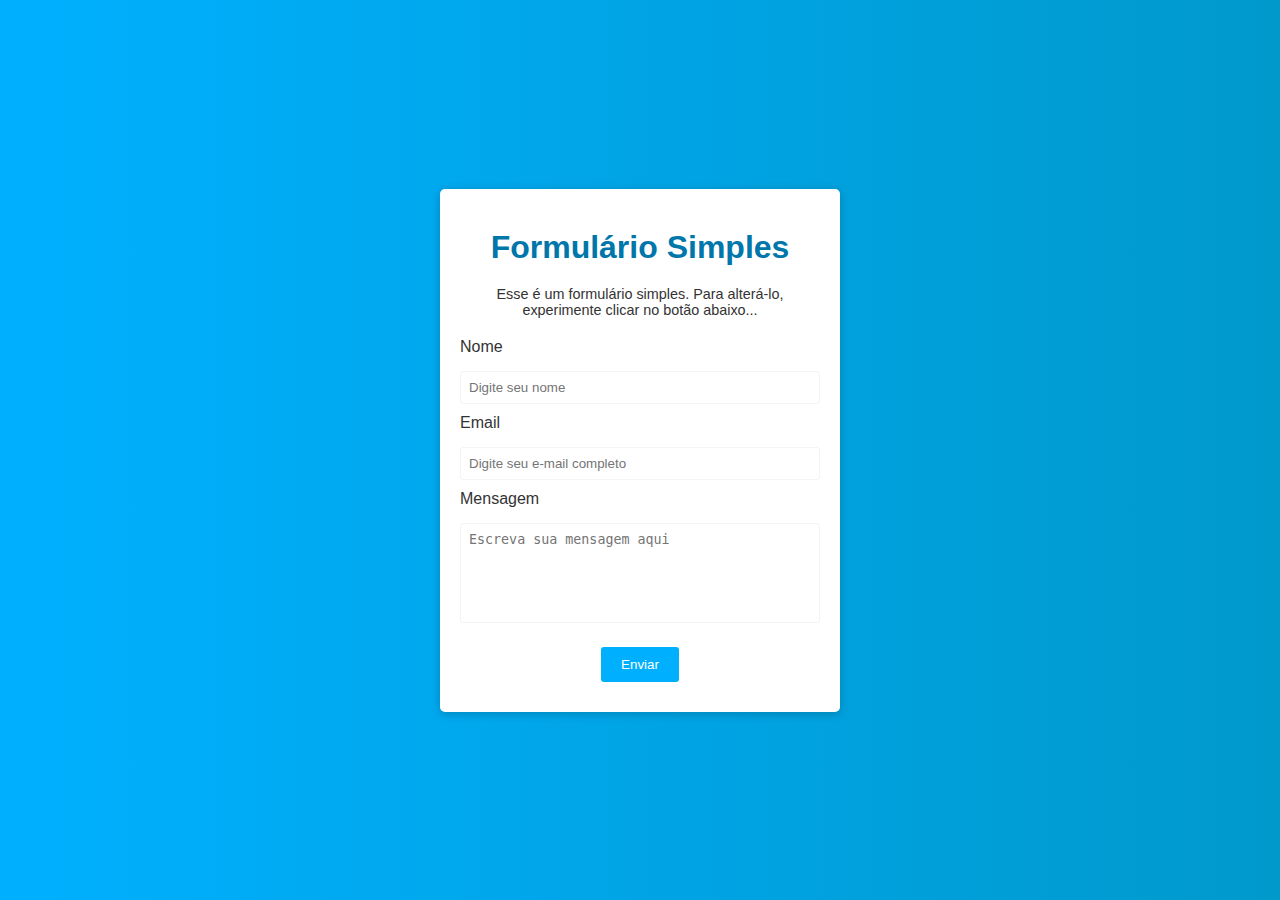
<file: index.html>
<!DOCTYPE html>
<html lang="pt-br">
<head>
    <meta charset="UTF-8">
    <meta name="viewport" content="width=device-width, initial-scale=1.0">
    <link rel="stylesheet" href="style.css">
    <link rel="preconnect" href="https://fonts.googleapis.com">
    <link rel="preconnect" href="https://fonts.gstatic.com" crossorigin>
    <link href="https://fonts.googleapis.com/css2?family=Poppins:ital,wght@0,300;0,500;0,600&display=swap" rel="stylesheet">
    <title>Formulário Simples</title>
</head>
<body>
    <form class="form-container" action="form2.html" method="GET">
        <h1>Formulário Simples</h1>
        <p class="instrucao">Esse é um formulário simples. Para alterá-lo, experimente clicar no botão abaixo...</p>
        <p>
            <label for="InName">Nome</label>
            <input class="name" type="text" name="InName" id="InName" placeholder="Digite seu nome">
        </p>
        <p>
            <label for="InEmail">Email</label>
            <input class="email" type="email" name="InEmail" id="InEmail" placeholder="Digite seu e-mail completo">
        </p>
        <p>
            <label for="textoIn">Mensagem</label>
            <textarea class="areaTexto" name="textoIn" id="textoIn" placeholder="Escreva sua mensagem aqui"></textarea>
        </p>
        <button type="submit" class="btEnviar">Enviar</button>
    </form>
</body>
</html>
</file>
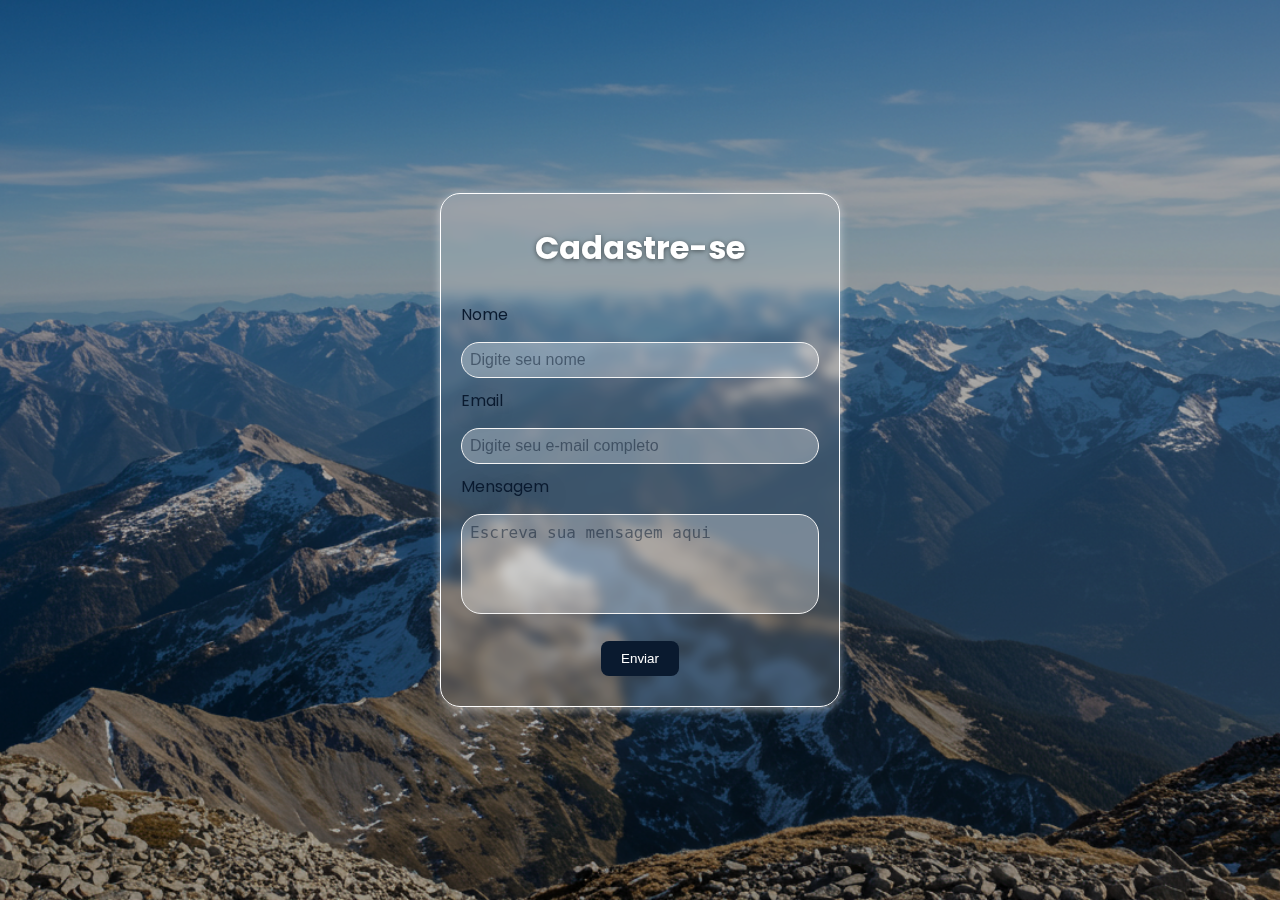
<file: form2.html>
<!DOCTYPE html>
<html lang="pt-br">
<head>
    <meta charset="UTF-8">
    <meta name="viewport" content="width=device-width, initial-scale=1.0">
    <link rel="stylesheet" href="style2.css">
    <link rel="preconnect" href="https://fonts.googleapis.com">
    <link rel="preconnect" href="https://fonts.gstatic.com" crossorigin>
    <link href="https://fonts.googleapis.com/css2?family=Poppins:ital,wght@0,300;0,500;0,600&display=swap" rel="stylesheet">
    <title>Formulário Sofisticado</title>
</head>
<body>
    <form class="form-container" action="index.html" method="GET">
        <h1>Cadastre-se</h1>
        <p>
            <label for="InName">Nome</label>
            <input class="name" type="text" name="InName" id="InName" placeholder="Digite seu nome">
        </p>
        <p>
            <label for="InEmail">Email</label>
            <input class="email" type="email" name="InEmail" id="InEmail" placeholder="Digite seu e-mail completo">
        </p>
        <p>
            <label for="textoIn">Mensagem</label>
            <textarea class="areaTexto" name="textoIn" id="textoIn" placeholder="Escreva sua mensagem aqui"></textarea>
        </p>
        <button type="submit" class="btEnviar">Enviar</button>
    </form>
</body>
</html>
</file>
<file: style.css>
* {
    margin: 0;
    padding: 0;
    box-sizing: border-box;
}

body {
    font-family: Arial, sans-serif;
    background: linear-gradient(to right, #00B0FF, #0099CC);
    min-height: 100vh;
    display: flex;
    justify-content: center;
    align-items: center;
    padding: 20px;
}

h1 {
    text-align: center;
    color: #0077AA; /* Cor ajustada para melhor contraste */
    margin: 20px 0;
}

.instrucao {
    text-align: center;
    color: #333;
    margin-bottom: 20px;
    font-size: 0.9rem;
}

.form-container {
    padding: 20px;
    background-color: #fff;
    border-radius: 5px;
    max-width: 400px;
    width: 100%;
    box-shadow: 0 2px 10px rgba(0, 0, 0, 0.2);
}

label {
    display: block;
    margin-bottom: 5px;
    color: #333;
}

input,
.areaTexto {
    width: 100%;
    padding: 8px;
    border: #f4f4f4 1px solid;
    border-radius: 3px;
    margin: 10px 0;
}

input:focus,
textarea:focus {
    border: #00B0FF 1px solid;
    outline: none;
    box-shadow: 0 0 5px rgba(0, 176, 255, 0.5);
    transition: all 0.3s ease;
}

input:focus::placeholder,
textarea:focus::placeholder {
    color: transparent;
}

.areaTexto {
    height: 100px;
    resize: none;
}

.btEnviar {
    background-color: #00B0FF;
    color: white;
    padding: 10px 20px;
    border-radius: 3px;
    display: block;
    border: none;
    margin: 10px auto;
    cursor: pointer;
}

.btEnviar:hover {
    background-color: #0099CC;
}

@media (max-width: 500px) {
    .form-container {
        max-width: 100%;
        padding: 15px;
    }
    h1 {
        font-size: 1.5rem;
    }
    input,
    .areaTexto {
        font-size: 0.9rem;
    }
    .btEnviar {
        padding: 8px 15px;
    }
}
</file>
<file: style2.css>
* {
    margin: 0;
    padding: 0;
    box-sizing: border-box;
}

body {
    background-image: url('fundo.jpg');
    background-size: cover;
    background-position: center;
    background-repeat: no-repeat;
    font-family: 'Poppins', sans-serif;
    min-height: 100vh;
    display: flex;
    justify-content: center;
    align-items: center;
    padding: 20px;
    position: relative;
}

body::before {
    content: '';
    position: absolute;
    top: 0;
    left: 0;
    width: 100%;
    height: 100%;
    background-color: rgba(0, 0, 0, 0.3);
    z-index: -1;
}

h1 {
    text-align: center;
    margin: 10px 0 30px;
    color: #fff;
    text-shadow: 0 1px 5px rgba(0, 0, 0, 0.5);
}

.form-container {
    max-width: 400px;
    width: 100%;
    margin: 40px auto;
    padding: 20px;
    border-radius: 20px;
    border: white 1px solid;
    background: rgba(255, 255, 255, 0.15);
    backdrop-filter: blur(6px);
    -webkit-backdrop-filter: blur(6px);
    box-shadow: 0 2px 10px rgba(255, 255, 255, 0.5);
    color: #0A1A2F;
    text-shadow: 0 8px 32px rgba(0, 0, 0, 0.25);
}

label {
    display: block;
    margin-bottom: 5px;
    color: #0A1A2F;
}

input,
.areaTexto {
    width: 100%;
    padding: 8px;
    border: #f4f4f4 1px solid;
    border-radius: 20px;
    margin: 10px 0;
    background-color: rgba(255, 255, 255, 0.3);
    font-size: 16px;
    color: #0A1A2F;
    transition: all 0.3s ease;
}

input:focus,
textarea:focus {
    outline: none;
    border: #f4f4f4 1px solid;
    box-shadow: 0 2px 10px rgba(255, 255, 255, 0.5);
    transform: translate(-2px, -2px);
}

input::placeholder,
textarea::placeholder {
    color: #0A1A2F;
    opacity: 0.5;
}

input:focus::placeholder,
textarea:focus::placeholder {
    color: transparent;
}

.areaTexto {
    height: 100px;
    resize: none;
}

.btEnviar {
    background-color: #0A1A2F;
    color: white;
    padding: 10px 20px;
    display: block;
    border-radius: 8px;
    border: none;
    margin: 10px auto;
    cursor: pointer;
    transition: all 0.3s ease;
}

.btEnviar:hover {
    background-color: color-mix(in hsl, #0A1A2F, white 15%);
    transform: translateY(-2px);
}

@media (max-width: 500px) {
    .form-container {
        max-width: 100%;
        padding: 15px;
    }
    h1 {
        font-size: 1.5rem;
    }
    input,
    .areaTexto {
        font-size: 0.9rem;
    }
    .btEnviar {
        padding: 8px 15px;
    }
}
</file>
